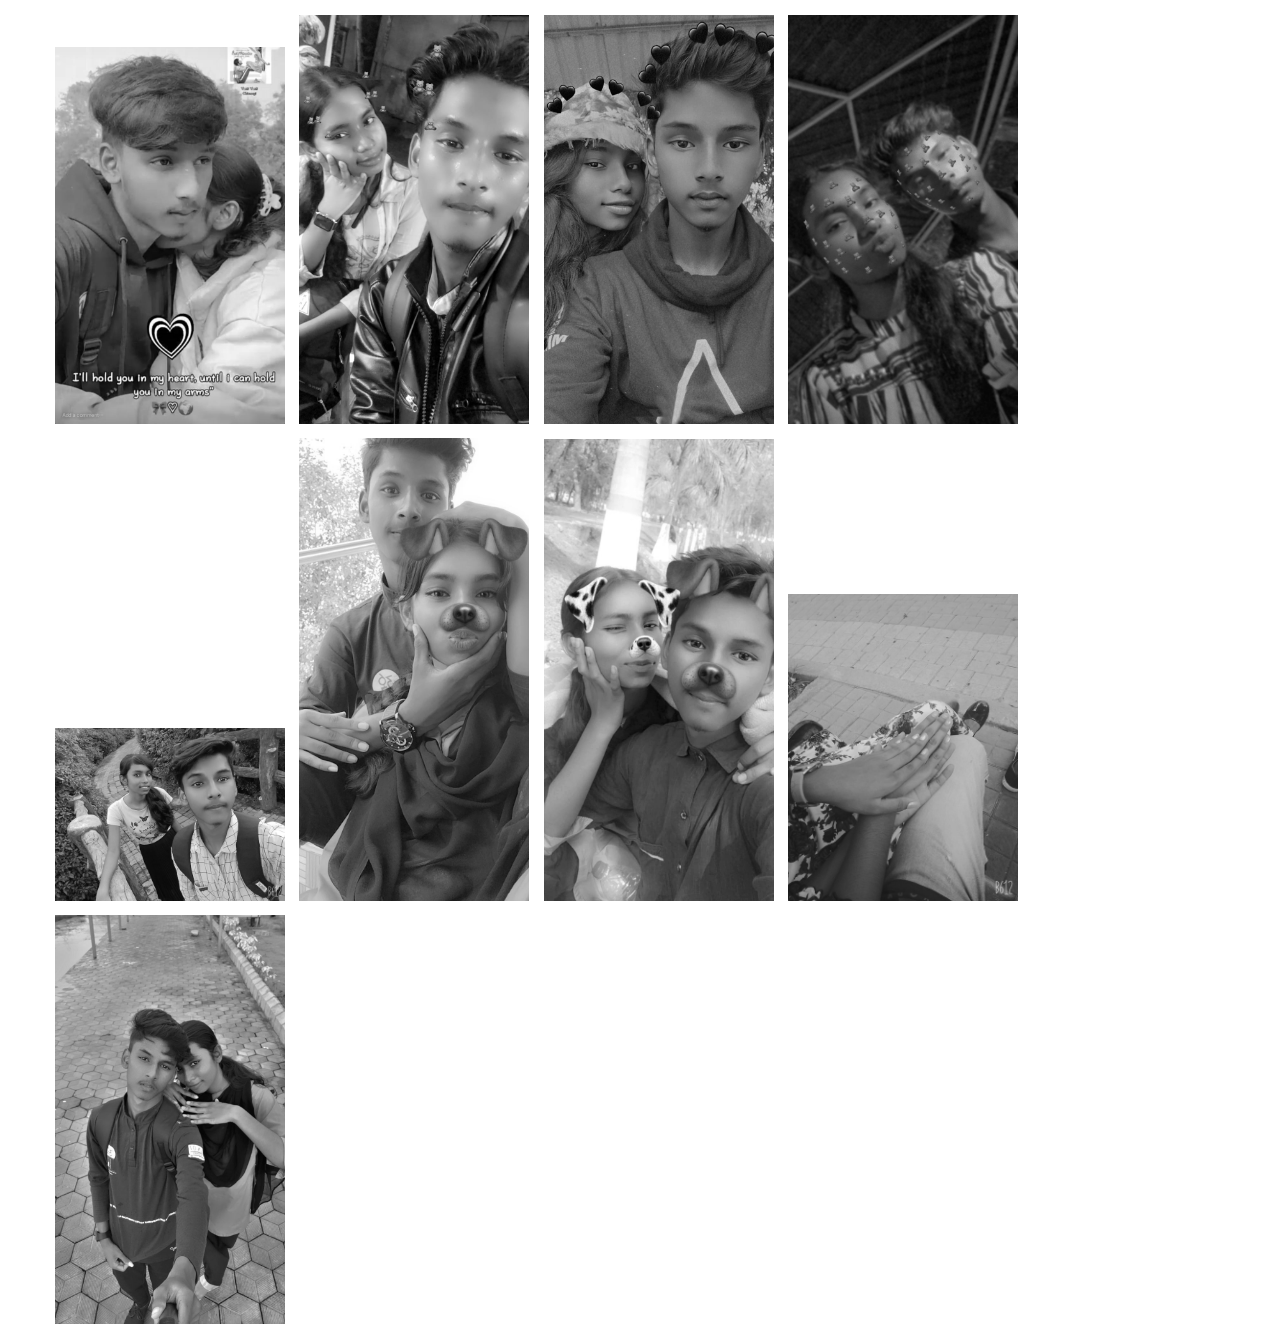
<file: gallery.html>
<!DOCTYPE html>
<html lang="en">
<head>
    <meta charset="UTF-8">
    <meta http-equiv="X-UA-Compatible" content="IE=edge">
    <meta name="viewport" content="width=device-width, initial-scale=1.0">
    <link rel="stylesheet" type="text/css" href="style/style.css">
    <script type="text/javascript" src="script/main.js"></script>
    <title>Document</title>
</head>
<body>
    <div class="image_gallery">
        <img src="img/aim1.jpg" onclick="showImage('img/aim1.jpg')"> 
        <img src="img/asim2.jpg" onclick="showImage('img/asim2.jpg')"> 
        <img src="img/asim3.jpg" onclick="showImage('img/asim3.jpg3')"> 
        <img src="img/asim4.jpg" onclick="showImage('img/asim4.jpg')"> 
        <img src="img/asim5.jpg" onclick="showImage('img/asim5.jpg')"> 
        <img src="img/asim10.jpg" onclick="showImage('img/asim10.jpg')"> 
        <img src="img/asim7.jpg" onclick="showImage('img/asim7.jpg')"> 
        <img src="img/asim8.jpg" onclick="showImage('img/asim8.jpg')"> 
        <img src="img/asim9.jpg" onclick="showImage('img/asim9.jpg')"> 
    </div>

    <div id="expanded_img" class="single_image_display">
        <span class="close" onclick="closeImage()">&times;</span>
        <img class="image_content" id="image">
    </div>

</body>
</html>
</file>
<file: style/style.css>
html {
  box-sizing: border-box;
}

body {
  margin: 0;
  font-family: "Work Sans", sans-serif;
}

.gallery {
  background-color: #f3f7fe;
  color: #3b82f6;
  border: none;
  cursor: pointer;
  border-radius: 8px;
  width: 100px;
  height: 45px;
  transition: 0.3s;
  margin-top: 70%;
}

.gallery:hover {
  background-color: #3b82f6;
  box-shadow: 0 0 0 5px #3b83f65f;
  color: #fff;
}

.image_gallery{
  margin: 10px 50px;
}
.image_gallery img{
  width: 230px;
  padding: 5px;
  filter: grayscale();
  transition: 1s;
}

.image_gallery img:hover{
  filter: grayscale(0);
  transform: scale(1.1);
}


.single_image_display {
  display: none;
  position: fixed;
  z-index: 1;
  left: 0;
  top: 0;
  width: 100%;
  height: 100%;
  overflow: auto;
  background-color: rgba(0,0,0,0.9);
}
.image_content {
  margin: auto;
  display: block;
  max-width: 80%;
  max-height: 80%;
}
.close {
  position: absolute;
  top: 20px;
  right: 30px;
  font-size: 50px;
  font-weight: bold;
  color: white;
  cursor: pointer;
}

.container {
  height: 100vh;
  width: 100vh;
  margin: 0 auto;
  text-align: center;
  visibility: hidden;
  position: relative;
  overflow: hidden;
}

.container div.six {
  top: 10vh;
  z-index: 1;
}

.container div.seven,
.container div.eight {
  width: 100vw;
  height: 100vh;
  position: fixed;
  top: 0;
}

.container > div {
  position: absolute;
  left: 0;
  right: 0;
  top: 20vh;
}

.one {
  font-size: 4.5rem;
}

.one > img {
  vertical-align: middle;
  margin-bottom: 10px;
  max-width: 100%;
  height: auto;
}

.two {
  font-size: 1.2rem;
  font-weight: lighter;
}

.three {
  font-size: 3rem;
}

.four .text-box {
  width: 600px;
  margin: 0 auto;
  border: 3px solid #aaa;
  border-radius: 5px;
  padding: 10px;
  position: relative;
}

.text-box p {
  margin: 0;
  text-align: left;
}

.text-box span {
  visibility: hidden;
}

.text-box .fake-btn {
  position: absolute;
  right: 5px;
  bottom: 5px;
  color: #fff;
  background-color: rgb(21, 161, 237);
  padding: 5px 8px;
  border-radius: 3px;
}

.five p {
  font-size: 2rem;
  position: absolute;
  left: 0;
  right: 0;
}

.idea-3 strong {
  padding: 3px 5px;
  border-radius: 3px;
  display: inline-block;
}

.five .idea-5 {
  font-size: 4rem;
}

.idea-5 span,
.idea-6 span,
.wish-hbd span {
  display: inline-block;
}

.idea-6 span {
  font-size: 15rem;
}

.six {
  position: relative;
}

.six img {
  display: inline-block;
  max-width: 100%;
  height: auto;
}

.six .hat {
  position: absolute;
  width: 80px;
  top: -35px;
  left: 41.5%;
  /* transform: scale(0.1); */
}

.baloons img {
  display: inline-block;
  position: absolute;
}

.baloons img:nth-child(even) {
  left: -10%;
}

.baloons img:nth-child(odd) {
  right: -10%;
}

.baloons img:nth-child(3n + 0) {
  left: 30%;
}

.eight svg {
  width: 25px;
  position: absolute;
  top: 0;
  left: 0;
  visibility: hidden;
  z-index: -1;
}

.eight svg:nth-child(1) {
  top: 7vh;
  left: 5vw;
  fill: #bd6ecf;
}

.eight svg:nth-child(2) {
  top: 23vh;
  left: 35vw;
  fill: #7dd175;
}

.eight svg:nth-child(3) {
  top: 33vh;
  left: 23vw;
  fill: #349d8b;
}

.eight svg:nth-child(4) {
  top: 43vh;
  left: 57vw;
  fill: #347a9d;
}

.eight svg:nth-child(5) {
  top: 68vh;
  left: 7vw;
  fill: #c66053;
}

.eight svg:nth-child(6) {
  top: 42vh;
  left: 77vw;
  fill: #bfaa40;
}

.eight svg:nth-child(7) {
  top: 68vh;
  left: 83vw;
  fill: #e3bae8;
}

.eight svg:nth-child(8) {
  top: 86vh;
  left: 37vw;
  fill: #8762cb;
}

.eight svg:nth-child(9) {
  top: 94vh;
  left: 87vw;
  fill: #9a90da;
}

.wish-hbd {
  font-size: 3em;
  margin: 0;
  text-transform: uppercase;
}

.wish h5 {
  font-weight: lighter;
  font-size: 2rem;
  margin: 10px 0 0;
}

.nine p {
  font-size: 2rem;
  font-weight: lighter;
}

#replay {
  z-index: 3;
  cursor: pointer;
}

/* Media Queries */
@media screen and (max-height: 1000px) {
  .six .hat {
    left: 27%;
  }
}

@media screen and (max-height: 800px) {
  .six .hat {
    left: 27%;
  }
}

@media screen and (max-height: 700px) {
  .six .hat {
    left: 27%;
  }
}

@media screen and (max-height: 850px) and (max-width: 450px) {
  .six .hat {
    left: 27%;
  }
}

@media screen and (max-width: 500px) {
  .container {
    width: 90%;
  }

  .four .text-box {
    width: 90%;
  }

  .text-box .fake-btn {
    right: 5px;
    bottom: -38px;
  }

  .idea-5 span {
    display: block;
  }

  .idea-6 span {
    font-size: 10rem;
  }

  .six .hat {
    width: 50px;
    top: -20px;
  }

  .wish-hbd {
    font-size: 2.2em;
  }

  .wish h5 {
    font-size: 1.4rem;
  }

  .nine p {
    font-size: 1.5rem;
    font-weight: lighter;
  }
}
</file>
